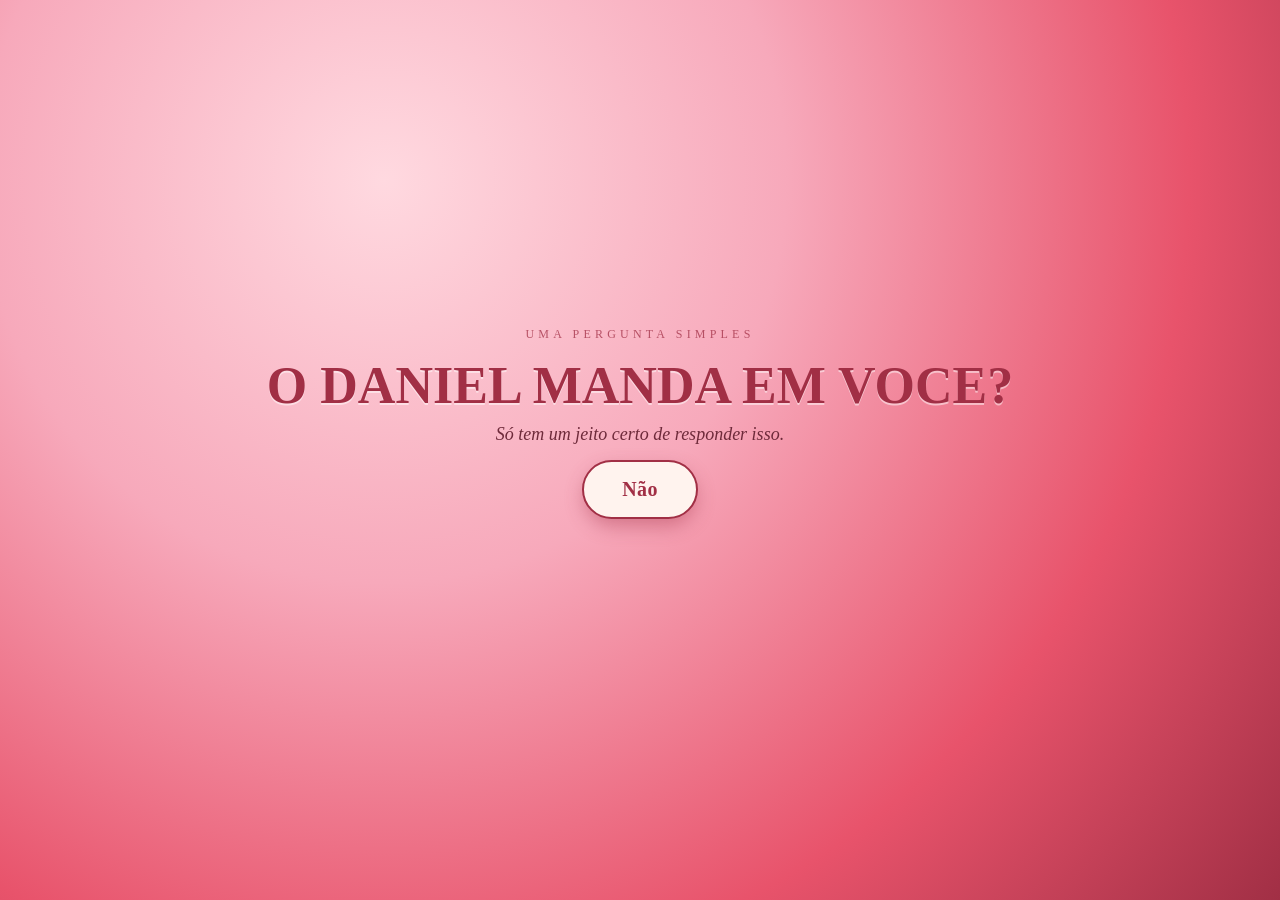
<file: Index.html>
<!DOCTYPE html>
<html lang="pt-BR">

<head>
  <meta charset="UTF-8">
  <meta name="viewport" content="width=device-width, initial-scale=1.0">
  <title>feliz aniversário</title>
  <link rel="stylesheet" href="css/style1.css">
</head>

<body>

  <div class="stage" id="stage">

    <div id="questionScreen">
      <div class="eyebrow">Uma pergunta simples</div>
      <h1>O DANIEL MANDA EM VOCE?</h1>
      <p class="sub" style="text-align: center;">Só tem um jeito certo de responder isso.</p>

      <div class="buttons" id="buttonsBox">
        <a href="2index.html">
        <button id="yes" onclick="sayYes()">Sim</button>
      </a>
        <button id="no" onmouseover="dodge()" onclick="dodge()"
          ontouchstart="dodge(); event.preventDefault();">Não</button>
      </div>

      <div class="counter" id="counter"></div>
    </div>

    <div class="yes-screen" id="yesScreen">
      <div class="heart">❤️</div>
      <h1>Sabia que você diria sim!</h1>
      <p class="sub">Agora é oficial. 💕</p>
    </div>

  </div>
  <script src="javascript/script1.js"></script>
</body>

</html>
</file>
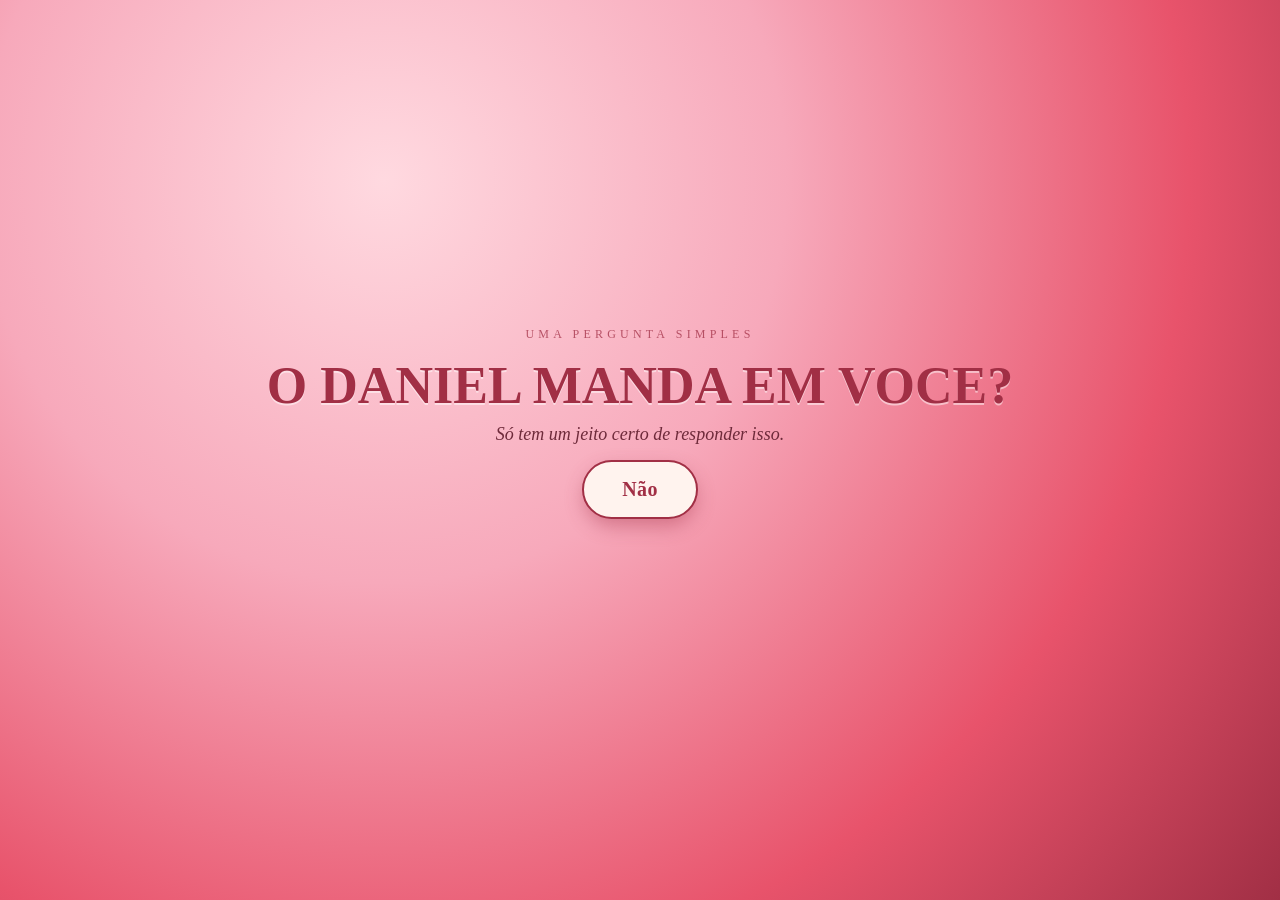
<file: index.html>
<!DOCTYPE html>
<html lang="pt-BR">

<head>
  <meta charset="UTF-8">
  <meta name="viewport" content="width=device-width, initial-scale=1.0">
  <title>feliz aniversário</title>
  <link rel="stylesheet" href="css/style1.css">
</head>

<body>

  <div class="stage" id="stage">

    <div id="questionScreen">
      <div class="eyebrow">Uma pergunta simples</div>
      <h1>O DANIEL MANDA EM VOCE?</h1>
      <p class="sub" style="text-align: center;">Só tem um jeito certo de responder isso.</p>

      <div class="buttons" id="buttonsBox">
        <a href="2index.html">
        <button id="yes" onclick="sayYes()">Sim</button>
      </a>
        <button id="no" onmouseover="dodge()" onclick="dodge()"
          ontouchstart="dodge(); event.preventDefault();">Não</button>
      </div>

      <div class="counter" id="counter"></div>
    </div>

    <div class="yes-screen" id="yesScreen">
      <div class="heart">❤️</div>
      <h1>Sabia que você diria sim!</h1>
      <p class="sub">Agora é oficial. 💕</p>
    </div>

  </div>
  <script src="javascript/script1.js"></script>
</body>

</html>
</file>
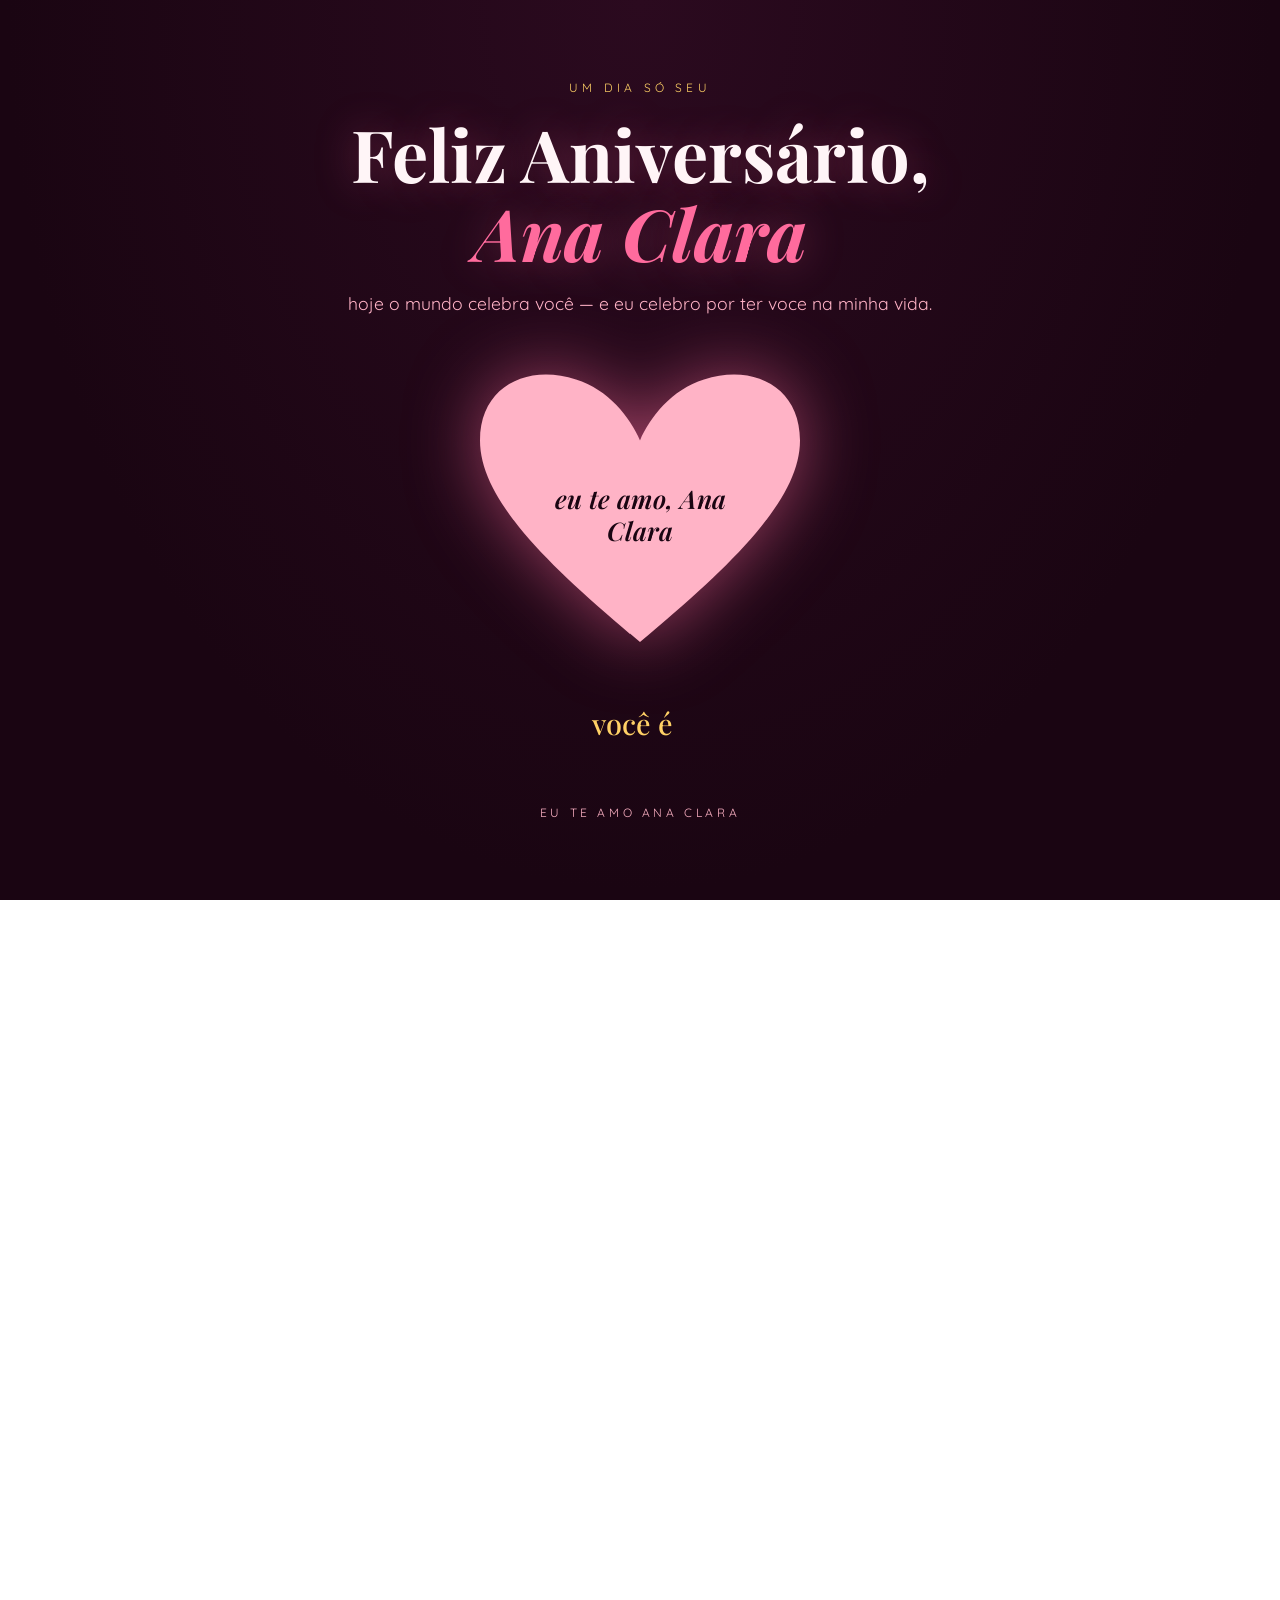
<file: 2index.html>
<!DOCTYPE html>
<html lang="pt-BR">

<head>
    <meta charset="UTF-8">
    <meta name="viewport" content="width=device-width, initial-scale=1.0">
    <title>Feliz Aniversário, Ana Clara 💕</title>
    <link rel="stylesheet" href="css/style.css"
    <link rel="preconnect" href="https://fonts.googleapis.com">
    <link
        href="https://fonts.googleapis.com/css2?family=Playfair+Display:ital,wght@0,500;0,700;1,600&family=Quicksand:wght@400;500;600;700&display=swap"
        rel="stylesheet">
</head>

<body>

    <div id="hearts-bg"></div>

    <main>
        <div class="eyebrow">um dia só seu</div>
        <h1>Feliz Aniversário,<br><span>Ana Clara</span></h1>
        <p class="subtitle">hoje o mundo celebra você — e eu celebro por ter voce na minha vida.</p>

        <div class="heart-center">
            <div class="heart-shape">
                <svg viewBox="0 0 100 90" xmlns="http://www.w3.org/2000/svg">
                    <path
                        d="M50 85 C 20 60, 0 40, 0 22 C 0 5, 15 -2, 30 3 C 40 6, 47 15, 50 22 C 53 15, 60 6, 70 3 C 85 -2, 100 5, 100 22 C 100 40, 80 60, 50 85 Z"
                        fill="#ffb3c6" />
                </svg>
            </div>
            <div class="heart-shape">
                <span class="heart-text">eu te amo, Ana Clara</span>
            </div>
        </div>

        <div class="qualities-wrap">
            <span class="qualities-prefix">você é</span><span id="typed"></span>
        </div>

        <div class="scroll-cue">
            <span>EU TE AMO ANA CLARA</span>
        </div>
    </main>

    <section class="reveal-section">
        <p class="reveal message">
            Ana Clara, hoje e seu aniversário, mas eu queria aproveitar pra te contar um pouco do
            que você significa para mim e em quem tem a sorte de te conhecer de verdade.
            Você tem esse jeito raro de entrar na vida das pessoas e nao sair mais. —
            voce chega iluminando a vida das pessoas de uma forma impressionante, tenho a sorte de ser
            uma dessas pessoas q voce chegou e mudou completamente a minha forma de ver o
            <strong class="amor">AMOR</strong> .
        </p>
        <p class="reveal message">
            Sua inteligência não é só sobre saber as coisas ou resolver problemas matematicos,
            é sobre entender as pessoas.Você escuta antes de falar, pensa antes de julgar,
            e isso é mais raro do que parece. Sua felicidade seu jeito de falar, sorrir, olhar
            deixa meu dia mil vezes melhor, sua energia me deixa sem saber oq fazer ou falar, seu jeito dosce e
            inocente me deixa cada dia mais louco por voce, <strong>EU TE AMO</strong> .
        </p>
    </section>

    <section class="reveal-section">
        <div class="divider reveal"></div>
        <h2 class="reveal section-title">o que mais admiro em você</h2>
        <p class="reveal message">
            Seu bom humor transforma qualquer dia ruim em uma história engraçada pra
            contar depois. Sua generosidade não pede nada em troca — você dá atenção,
            tempo e carinho como se isso não custasse nada, mesmo custando tudo.
            E a sua alegria, quando é genuína, contagia todo mundo ao redor sem nem
            você perceber.
        </p>
        <p class="reveal message">
            Você é o tipo de pessoa que a gente lembra em detalhes: o jeito de rir,
            o cuidado nas palavras, a coragem de recomeçar quantas vezes for preciso.
            Por tudo isso — e por tanto mais que não cabe em texto nenhum<br>
            <strong>eu te amo, Ana Clara</strong>.
        </p>
    </section>

    <section class="reveal-section">
        <div class="divider reveal"></div>
        <p class="reveal message">
            Que esse novo ano de vida venha cheio de risadas verdadeiras, conquistas
            merecidas e muito amor pra receber — na mesma medida generosa em que você
            sempre faz questão de dar. Que você continue sendo essa mistura rara de
            gentileza e doçura, de leveza e profundidade, ciumenta de mais e as vezes
            paranoica kkk mais q continue exatamente do jeito que é.
        </p>

        <div class="carousel-3d-wrap reveal">
            <div class="carousel-3d-stage">
                <div class="carousel-floor"></div>
                <div class="carousel-3d-ring" id="carousel-ring">
                    <img src="imagens/foto1.jpg" alt="foto 1 da Ana Clara">
                    <img src="imagens/foto2.jpg" alt="foto 2 da Ana Clara">
                    <img src="imagens/foto4.jpg" alt="foto 3 da Ana Clara">
                    <img src="imagens/foto5.jpg" alt="foto 4 da Ana Clara">
                    <img src="imagens/foto6.jpg" alt="foto 5 da Ana Clara">
                    <img src="imagens/foto7.jpg" alt="foto 6 da Ana Clara">
                    <img src="imagens/foto8.jpg" alt="foto 7 da Ana Clara">
                    <img src="imagens/foto3.jpg" alt="foto 8 da Ana Clara">
                    <img src="imagens/foto10.jpg" alt="foto 10 da ana clara">
                </div>
            </div>
            <p class="carousel-hint">"Eu vou subir nas nuvens pra desenhar o teu sorriso e no azul do ceu,
            vou ver os seus olhos brilhando em meio as estrelas,<br>Fico flutuando<br>em minhas digitais 
            ja tem um pouco de voce eu sigo seus sinais, assim nunca vou te perder e incondicional,
             voce tem a forma exata"<br>-luan santana  </p>
        </div>

        <p class="reveal signoff"><strong>Feliz aniversário.</strong><br>Hoje o dia é seu, mas o amor q eu sinto por voce e pra sempre.
        </p>
    </section>

    <footer>
        <div class="footer-hearts">💗 💕 💖 💕 💗</div>
    </footer>

    <script src="javascript/script.js"></script>
</body>

</html>
</file>
<file: css/style1.css>
:root {
    --rose: #e8536b;
    --rose-deep: #a12f45;
    --cream: #fff3ee;
    --ink: #2b1620;
    --gold: #e0a95f;
}

* {
    box-sizing: border-box;
}

html,
body {
    margin: 0;
    padding: 0;
    height: 100%;
    width: 100%;
    overflow: hidden;
    background: radial-gradient(circle at 30% 20%, #ffd9e0 0%, #f7a9bb 35%, var(--rose) 70%, var(--rose-deep) 100%);
    font-family: 'Georgia', 'Times New Roman', serif;
    color: var(--ink);
}

.stage {
    position: relative;
    width: 100vw;
    height: 100vh;
    display: flex;
    flex-direction: column;
    align-items: center;
    justify-content: center;
    text-align: center;
    padding: 24px;
}

.eyebrow {
    letter-spacing: 0.35em;
    text-transform: uppercase;
    font-size: 12px;
    color: var(--rose-deep);
    margin-bottom: 14px;
    font-family: Georgia, serif;
    opacity: 0.75;
}

h1 {
    font-size: clamp(28px, 5vw, 52px);
    margin: 0 0 8px 0;
    color: var(--rose-deep);
    text-shadow: 0 2px 0 rgba(255, 255, 255, 0.5);
    line-height: 1.15;
}

.sub {
    font-size: clamp(14px, 2vw, 18px);
    margin-bottom: 46px;
    color: #6e2a3a;
    max-width: 480px;
    font-style: italic;
    margin:0% auto;
}

.buttons {
    position: relative;
    display: flex;
    gap: 22px;
    align-items: center;
    justify-content: center;
    flex-wrap: wrap;
    width: 100%;
    max-width: 560px;
    height: 90px;
    margin: 0 auto;
}

button {
    font-family: 'Georgia', serif;
    font-size: 20px;
    font-weight: bold;
    padding: 16px 38px;
    border-radius: 999px;
    border: none;
    cursor: pointer;
    letter-spacing: 0.02em;
}

#yes {
    background: var(--rose-deep);
    color: var(--cream);
    box-shadow: 0 8px 20px rgba(161, 47, 69, 0.45);
    transition: transform 0.15s ease;
    position: relative;
    z-index: 2;
}

#yes:hover {
    transform: scale(1.08);
}

#no {
    background: var(--cream);
    color: var(--rose-deep);
    border: 2px solid var(--rose-deep);
    position: fixed;
    z-index: 3;
    transition: top 0.18s ease, left 0.18s ease;
}

.no-static {
    position: relative !important;
}

.counter {
    margin-top: 20px;
    font-size: 13px;
    color: var(--rose-deep);
    opacity: 0.7;
    min-height: 18px;
}

.yes-screen {
    display: none;
    flex-direction: column;
    align-items: center;
    justify-content: center;
    text-align: center;
    animation: pop 0.5s ease;
}

.yes-screen h1 {
    font-size: clamp(32px, 6vw, 64px);
}

.heart {
    font-size: 90px;
    animation: beat 1.1s ease-in-out infinite;
    margin-bottom: 10px;
}

@keyframes beat {

    0%,
    100% {
        transform: scale(1);
    }

    50% {
        transform: scale(1.15);
    }
}

@keyframes pop {
    from {
        opacity: 0;
        transform: scale(0.8);
    }

    to {
        opacity: 1;
        transform: scale(1);
    }
}

.petal {
    position: fixed;
    top: -30px;
    font-size: 22px;
    animation: fall linear forwards;
    z-index: 1;
    pointer-events: none;
}

@keyframes fall {
    to {
        transform: translateY(110vh) rotate(360deg);
        opacity: 0.2;
    }
}

@media (prefers-reduced-motion: reduce) {
    #no {
        transition: none;
    }

    .heart {
        animation: none;
    }
}
</file>
